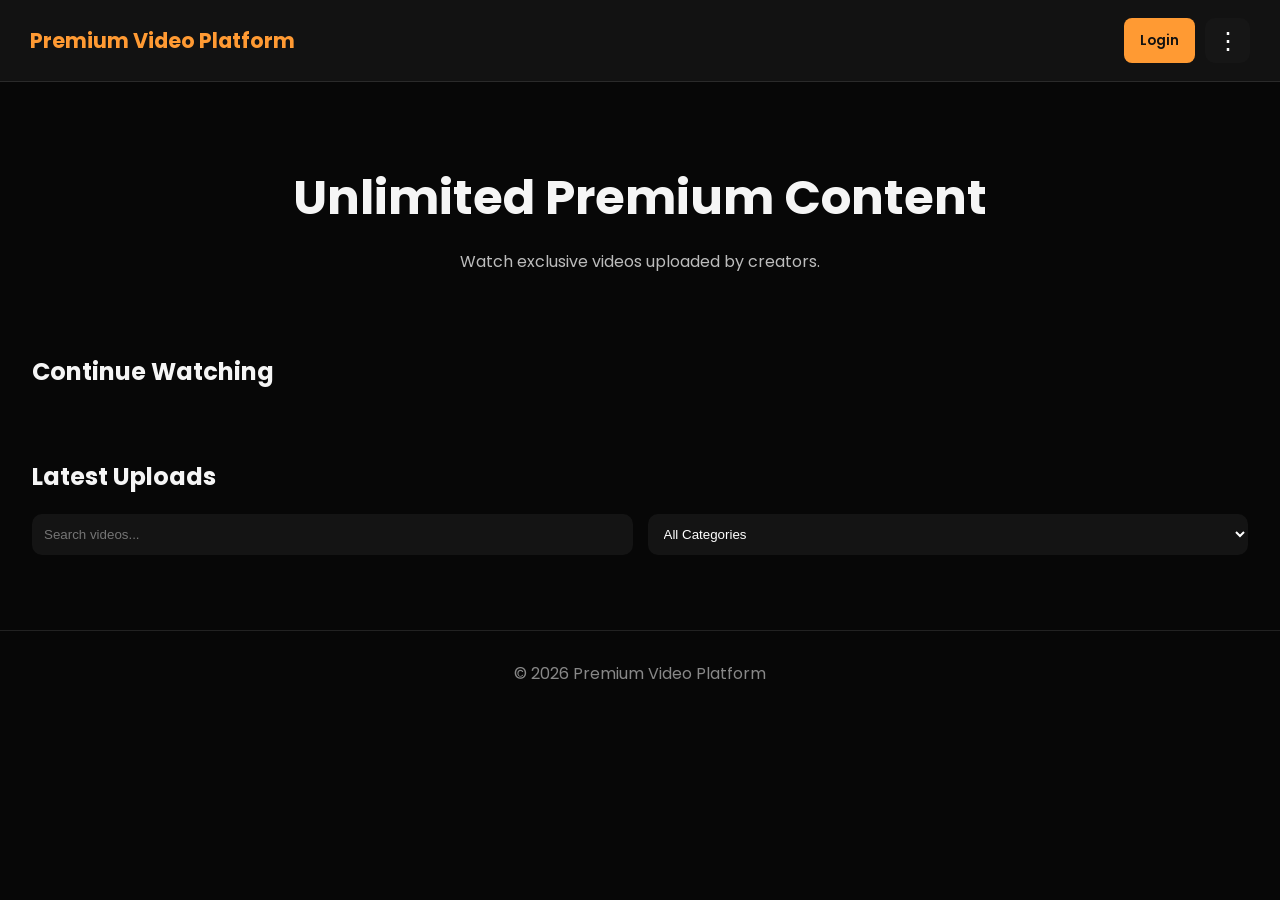
<file: index.html>
<!DOCTYPE html>

<html lang="en">

<head>

<meta charset="UTF-8">

<meta name="viewport" content="width=device-width, initial-scale=1.0">

<title>Premium Video Platform</title>

<link rel="stylesheet" href="css/style.css">

<link rel="preconnect" href="https://fonts.googleapis.com">

<link rel="preconnect" href="https://fonts.gstatic.com" crossorigin>

<link href="https://fonts.googleapis.com/css2?family=Poppins:wght@300;400;500;600;700&display=swap" rel="stylesheet">

</head>

<body>

<!-- Overlay -->

<div id="overlay" class="overlay"></div>

<!-- Sidebar -->

<aside id="sidebar" class="sidebar">

    <div class="sidebar-top">

        <h2>Menu</h2>

        <button id="closeSidebar" class="close-sidebar">

            ✕

        </button>

    </div>

    <nav class="sidebar-links">

        
            <a href="admin-login.html">
                Admin Login
            </a>
        

        <a href="index.html">

            Home

        </a>

        <a href="plans.html">

            Subscription Plans

        </a>

        <a href="profile.html">

            Profile

        </a>

        <a href="login.html">

            Login

        </a>

        <a href="signup.html">

            Signup

        </a>

    </nav>

</aside>

<!-- Header -->

<header class="header">

    <div class="logo">

        Premium Video Platform

    </div>

    <div class="header-actions">

        <button id="loginBtn" class="login-btn">

            Login

        </button>

        <button id="menuBtn" class="menu-btn">

            ⋮

        </button>

    </div>

</header>

<!-- Hero -->

<section class="hero">

    <h1>

        Unlimited Premium Content

    </h1>

    <p>

        Watch exclusive videos uploaded by creators.

    </p>

</section>

<!-- Videos -->

<main class="main-content">

    <section>

        <h2 class="section-title">

            Continue Watching

        </h2>

        <div
        id="continueWatching"
        class="video-grid">

        </div>

    </section>

    <section>

        <h2 class="section-title">

            Latest Uploads

        </h2>

        <div class="search-container">

            <input type="text" id="searchInput" placeholder="Search videos...">

            <select id="categoryFilter">

                <option value="">
                    All Categories
                </option>

            </select>

        </div>

        <div id="videoGrid" class="video-grid">

            <!-- Videos loaded from Supabase -->

        </div>

    </section>

</main>

<!-- Subscription Modal -->

<div id="subscriptionModal" class="modal">

    <div class="modal-content">

        <h2>

            Subscribe To Continue Watching

        </h2>

        <p>

            The free preview has ended.

            Subscribe to unlock the full video.

        </p>

        <button id="subscribeBtn" class="subscribe-btn">

            Subscribe Now

        </button>

        <button id="closeModal" class="close-btn">

            Maybe Later

        </button>

    </div>

</div>

<!-- Loading -->

<div id="loader" class="loader hidden">

    Loading...

</div>

<!-- Footer -->

<footer class="footer">

    <p>

        © 2026 Premium Video Platform

    </p>

</footer>

<!-- Scripts -->

<script type="module" src="js/home.js"></script>

<script type="module" src="js/continue-watching.js"></script>

<script>

    const menuBtn =
        document.getElementById("menuBtn");

    const sidebar =
        document.getElementById("sidebar");

    const overlay =
        document.getElementById("overlay");

    const closeSidebar =
        document.getElementById("closeSidebar");

    menuBtn.addEventListener("click", () => {

        sidebar.classList.add("open");

        overlay.classList.add("show");

    });

    closeSidebar.addEventListener("click", () => {

        sidebar.classList.remove("open");

        overlay.classList.remove("show");

    });

    overlay.addEventListener("click", () => {

        sidebar.classList.remove("open");

        overlay.classList.remove("show");

    });

    document
        .getElementById("loginBtn")
        .addEventListener("click", () => {

            window.location.href =
                "login.html";

        });

</script>

</body>

</html>
</file>
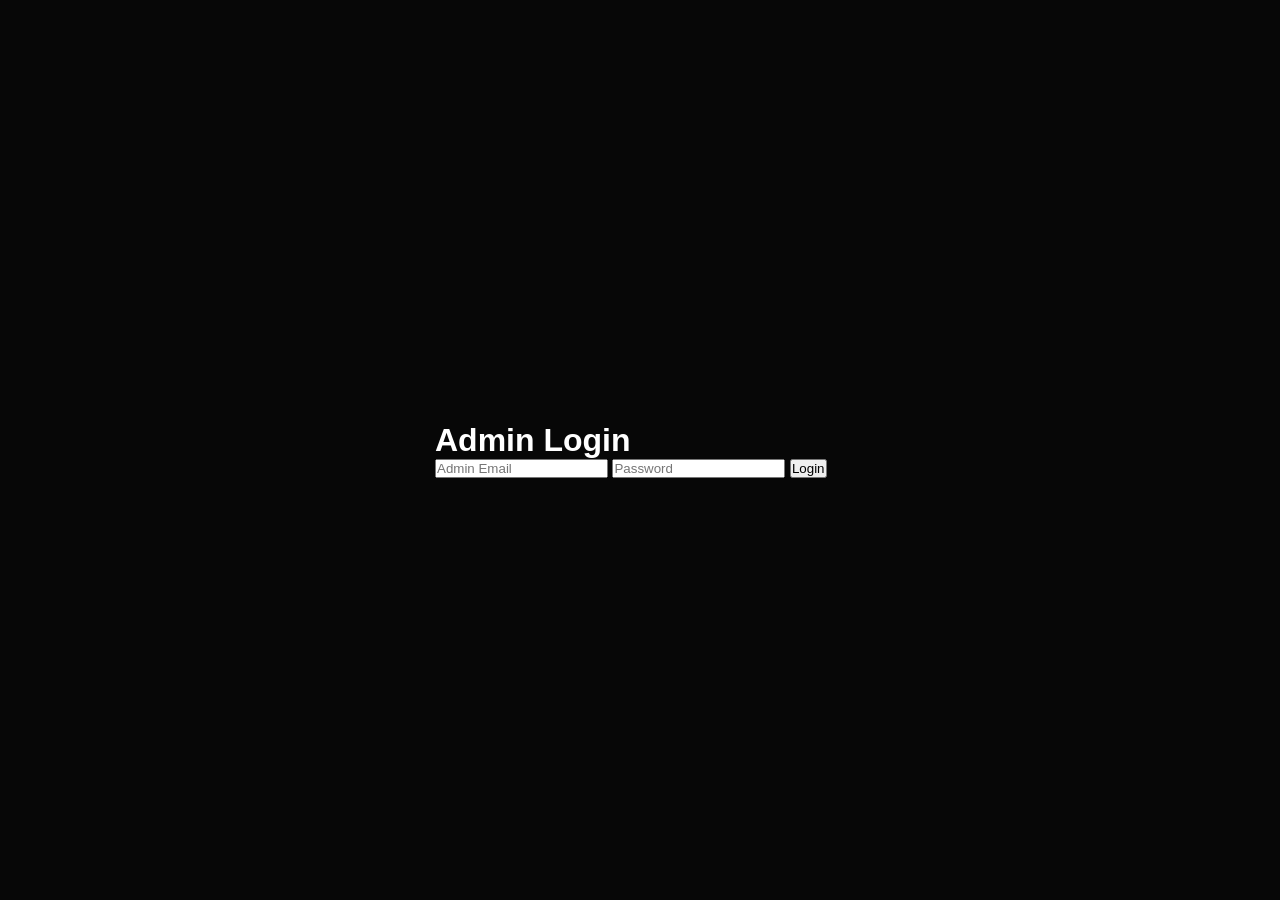
<file: admin-login.html>
<!DOCTYPE html>
<html>

<head>
    <title>Admin Login</title>
    <link rel="stylesheet" href="css/auth.css">
</head>

<body>

    <div class="auth-container">

        <h1>Admin Login</h1>

        <form id="adminLoginForm">

            <input type="email" id="email" placeholder="Admin Email" required>

            <input type="password" id="password" placeholder="Password" required>

            <button type="submit">
                Login
            </button>

        </form>

    </div>

    <script type="module" src="js/admin-login.js"></script>

</body>

</html>
</file>
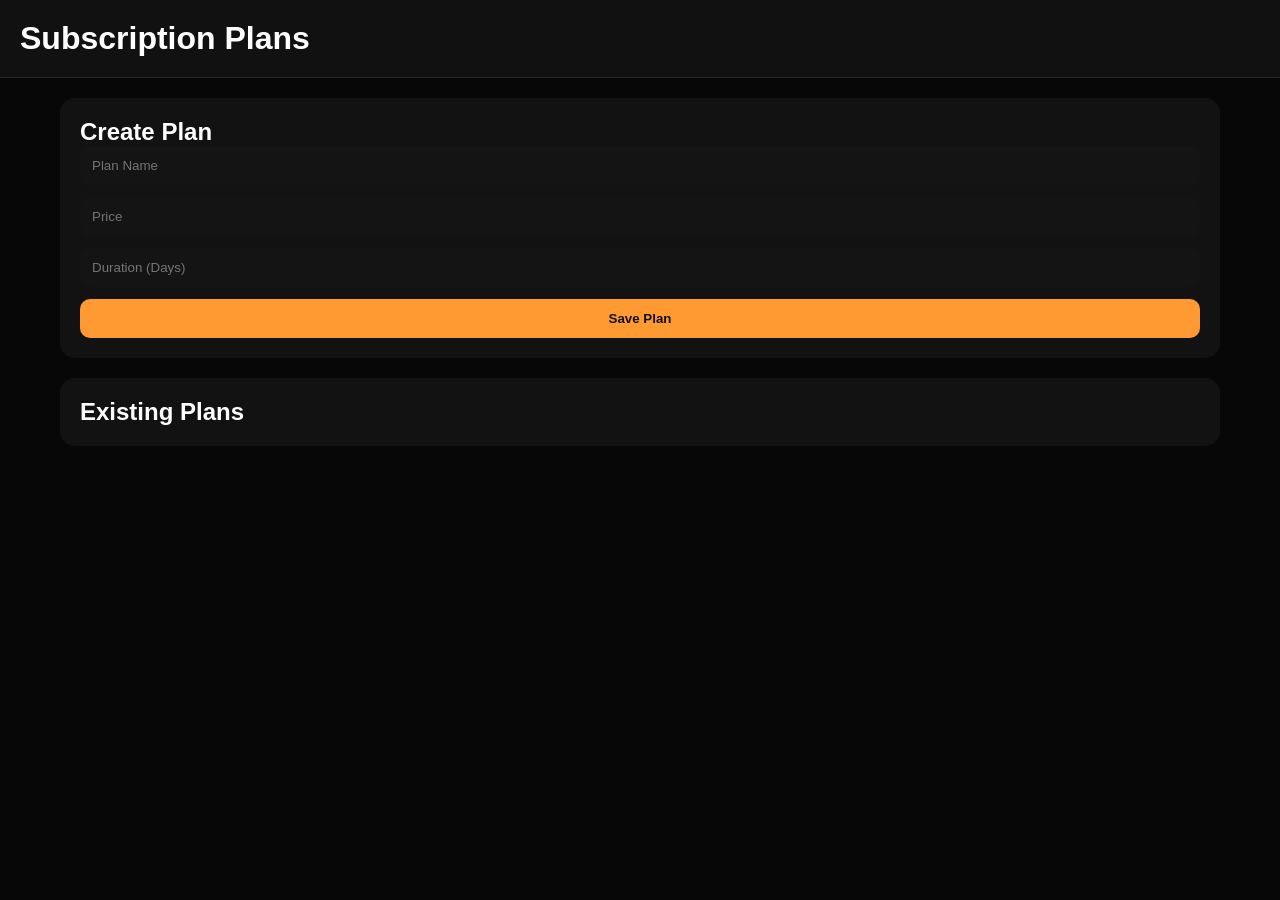
<file: admin-plans.html>
<!DOCTYPE html>
<html lang="en">

<head>
    <meta charset="UTF-8">
    <meta name="viewport" content="width=device-width, initial-scale=1.0">

    <title>Manage Plans</title>

    <link rel="stylesheet" href="css/admin-plans.css">

</head>

<body>

    <header>

        <h1>Subscription Plans</h1>

    </header>

    <main>

        <div class="plan-form">

            <h2>Create Plan</h2>

            <form id="planForm">

                <input type="text" id="planName" placeholder="Plan Name" required>

                <input type="number" id="planPrice" placeholder="Price" required>

                <input type="number" id="planDuration" placeholder="Duration (Days)" required>

                <button type="submit">

                    Save Plan

                </button>

            </form>

        </div>

        <div class="plans-list">

            <h2>Existing Plans</h2>

            <div id="plansContainer">

            </div>

        </div>

    </main>
    
<script type="module" src="js/admin-guard.js">
</script>

    <script type="module" src="js/admin-plans.js"></script>

</body>

</html>
</file>
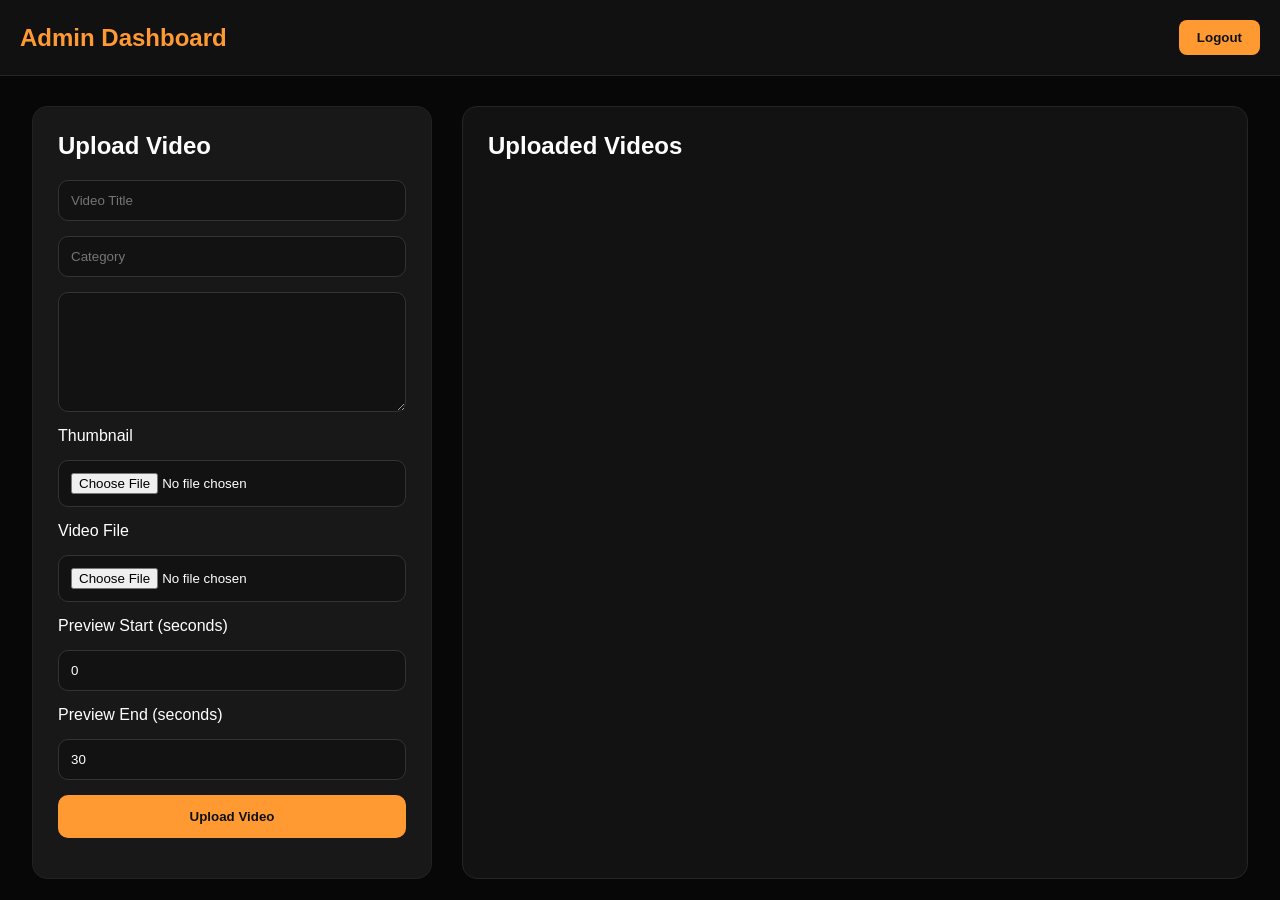
<file: admin.html>
<!DOCTYPE html>
<html lang="en">

<head>

    <meta charset="UTF-8">

    <meta name="viewport" content="width=device-width, initial-scale=1.0">

    <title>Admin Dashboard</title>

    <link rel="stylesheet" href="css/admin.css">

</head>

<body>

    <header class="admin-header">

        <h1>
            Admin Dashboard
        </h1>

        <button id="logoutBtn">
            Logout
        </button>

    </header>

    <main class="admin-container">

        <section class="upload-section">

            <h2>
                Upload Video
            </h2>

            <form id="uploadForm">

                <input type="text" id="title" placeholder="Video Title" required>

                <input
                    type="text"
                    id="category"
                    placeholder="Category">

                <textarea id="description" placeholder="Video Description">
            </textarea>

                <label>

                    Thumbnail

                </label>

                <input type="file" id="thumbnail" accept="image/*" required>

                <label>

                    Video File

                </label>

                <input type="file" id="video" accept="video/*" required>

                <label>

                    Preview Start (seconds)

                </label>

                <input type="number" id="previewStart" min="0" value="0">

                <label>

                    Preview End (seconds)

                </label>

                <input type="number" id="previewEnd" min="1" value="30">

                <button type="submit">

                    Upload Video

                </button>

            </form>

            <p id="uploadStatus"></p>

        </section>

        <section class="videos-section">

            <h2>
                Uploaded Videos
            </h2>

            <div id="videoList">

            </div>

        </section>

    </main>
<script type="module" src="js/admin-guard.js">
</script>

<script type="module" src="js/admin.js">
</script>

   

</body>

</html>
</file>
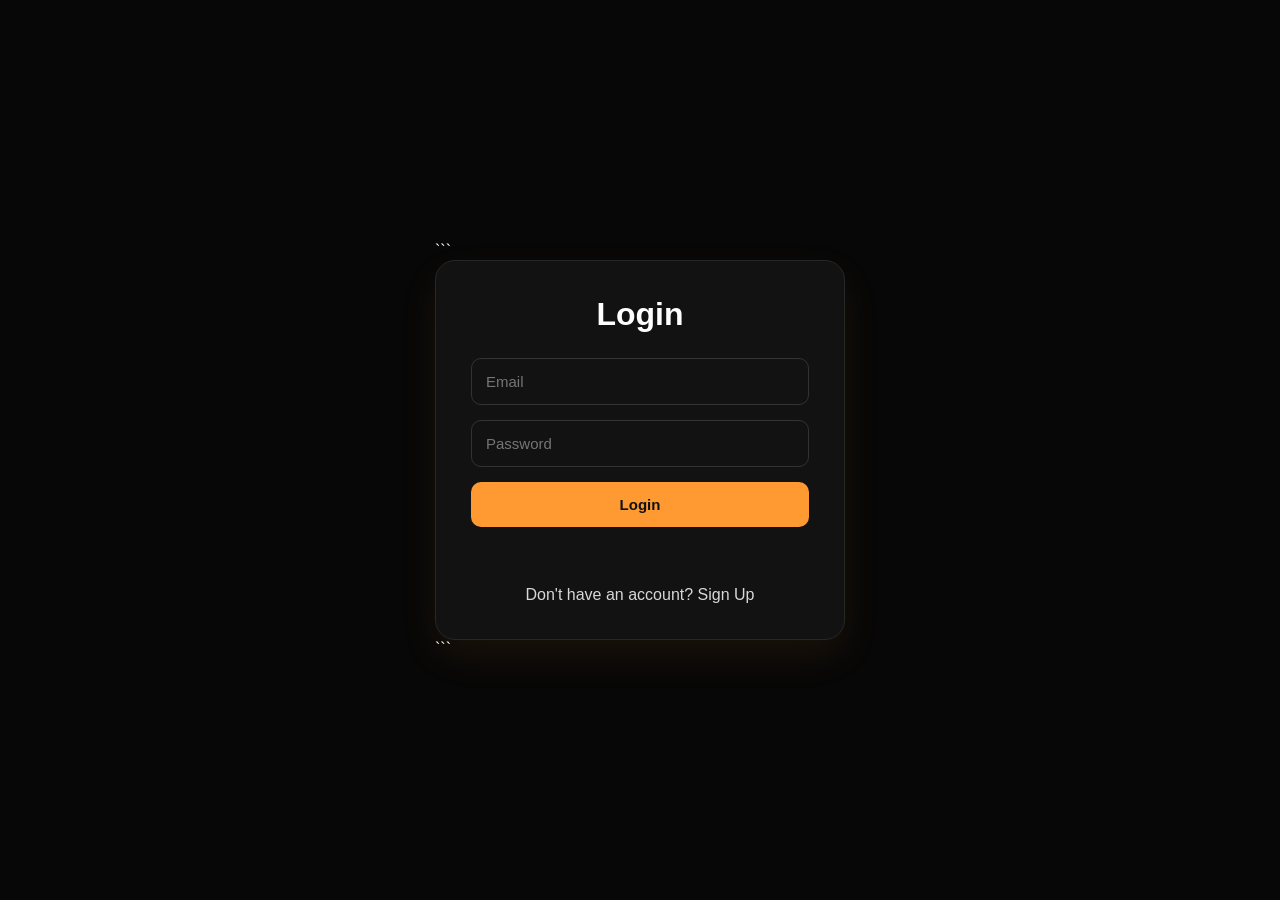
<file: login.html>
<!DOCTYPE html>

<html lang="en">

<head>

    <meta charset="UTF-8">

    <meta name="viewport" content="width=device-width, initial-scale=1.0">

    <title>Login</title>

    <link rel="stylesheet" href="css/auth.css">

</head>

<body>

    <div class="auth-container">

        ```
        <div class="auth-card">

            <h1>

                Login

            </h1>

            <form id="loginForm">

                <input type="email" id="email" placeholder="Email" required>

                <input type="password" id="password" placeholder="Password" required>

                <button type="submit">

                    Login

                </button>

            </form>

            <p id="message"></p>

            <a href="signup.html">

                Don't have an account?
                Sign Up

            </a>

        </div>
        ```

    </div>

    <script type="module">

        import { supabase }
            from './js/supabase.js'

        const form =
            document.getElementById(
                'loginForm'
            )

        const message =
            document.getElementById(
                'message'
            )

        form.addEventListener(
            'submit',
            async (e) => {

                e.preventDefault()

                const email =
                    document.getElementById(
                        'email'
                    ).value

                const password =
                    document.getElementById(
                        'password'
                    ).value

                const {
                    data,
                    error
                }
                    =
                    await supabase.auth.signInWithPassword({
                        email,
                        password
                    })

                if (error) {

                    message.innerText =
                        error.message

                    return
                }

                window.location.href =
                    'index.html'

            })
    </script>

</body>

</html>
</file>
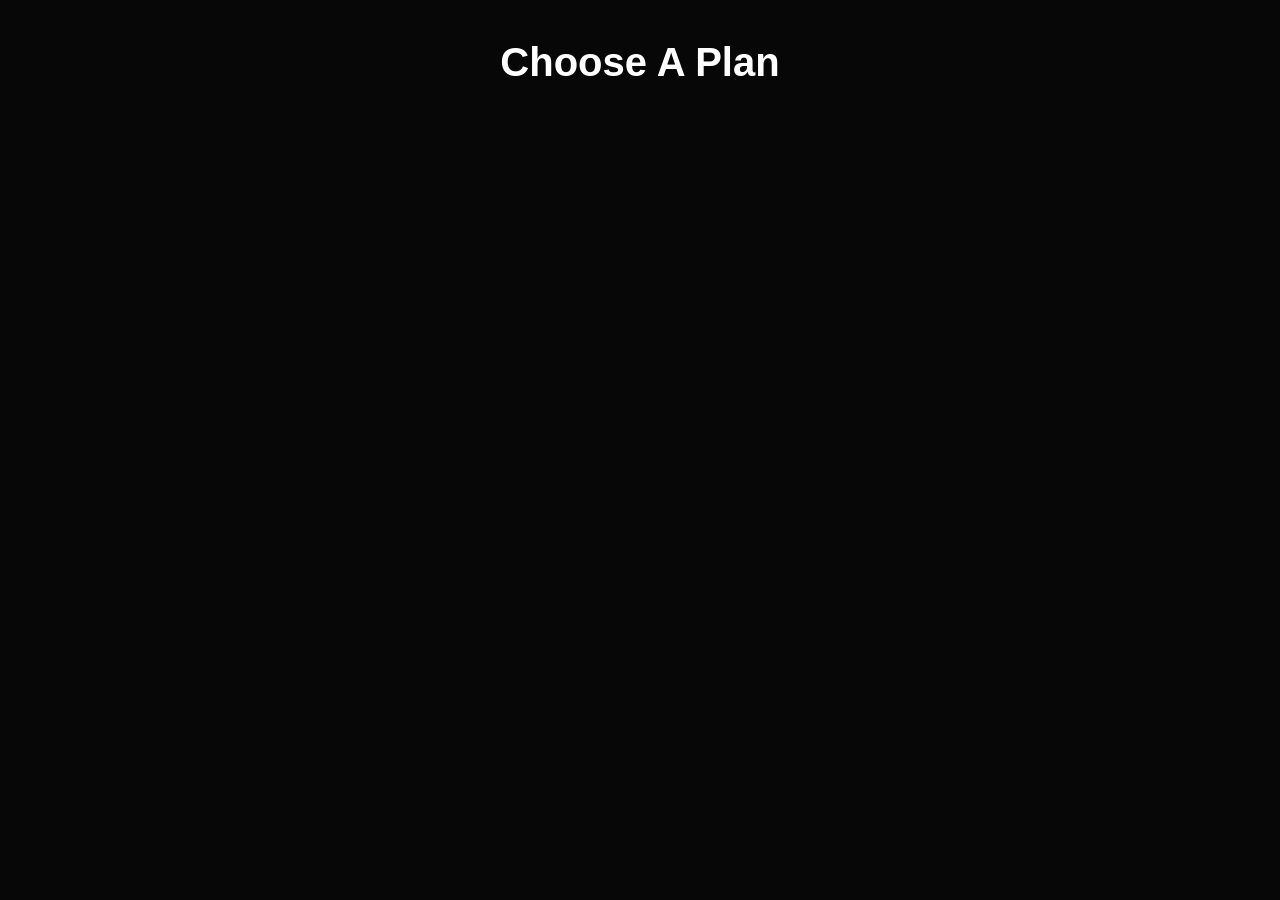
<file: plans.html>
<!DOCTYPE html>
<html lang="en">

<head>

    <meta charset="UTF-8">

    <meta name="viewport" content="width=device-width, initial-scale=1.0">

    <title>Subscription Plans</title>

    <link rel="stylesheet" href="css/plans.css">

</head>

<body>

    <header class="plans-header">

        <h1>
            Choose A Plan
        </h1>

    </header>

    <main class="plans-container">

        <div id="plansGrid">

        </div>

    </main>

    <script type="module" src="js/plans.js">
    </script>

</body>

</html>
</file>
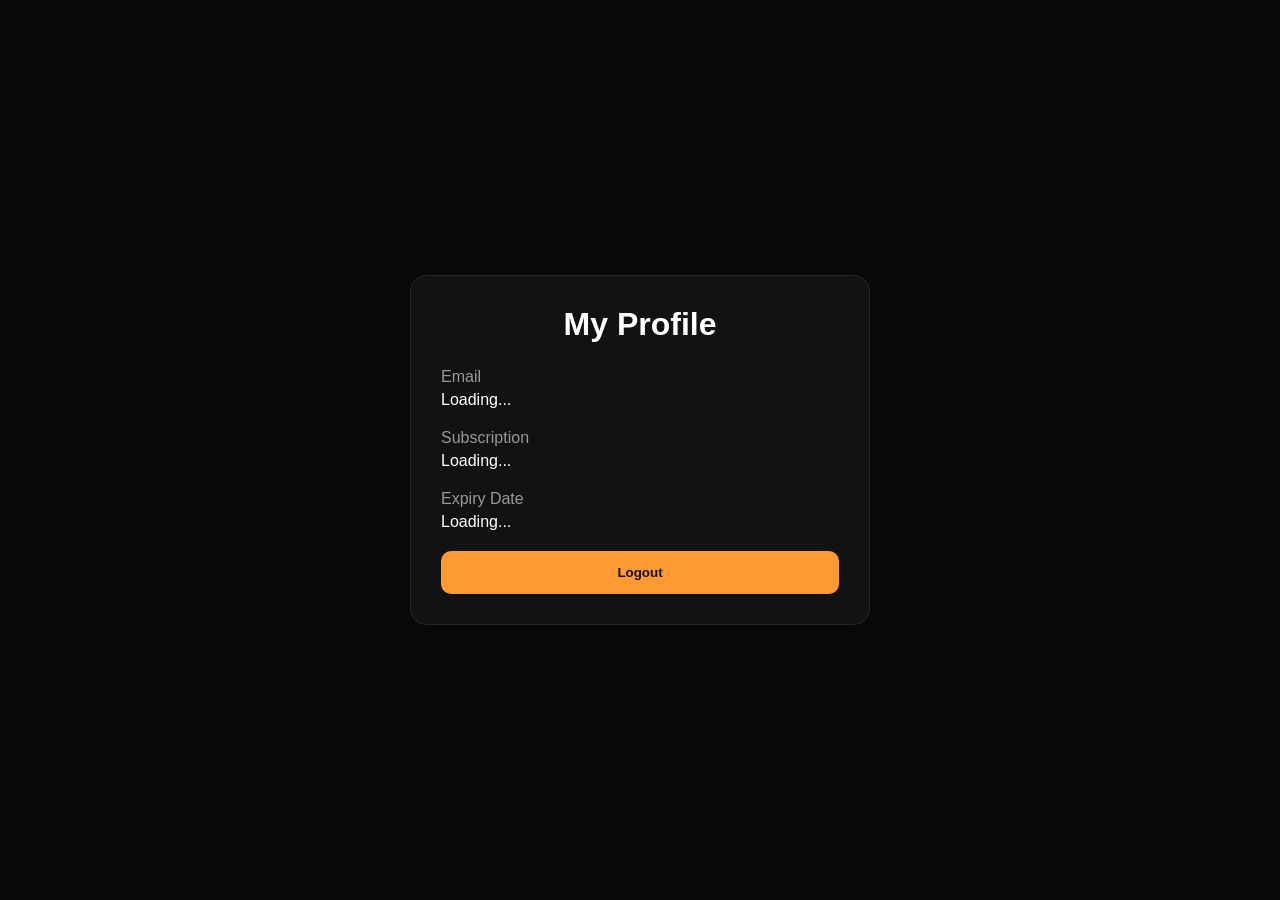
<file: profile.html>
<!DOCTYPE html>
<html lang="en">

<head>

    <meta charset="UTF-8">

    <meta name="viewport" content="width=device-width, initial-scale=1.0">

    <title>Profile</title>

    <link rel="stylesheet" href="css/profile.css">

</head>

<body>

    <div class="profile-container">

        <div class="profile-card">

            <h1>
                My Profile
            </h1>

            <div class="profile-item">

                <label>Email</label>

                <p id="email">
                    Loading...
                </p>

            </div>

            <div class="profile-item">

                <label>Subscription</label>

                <p id="subscriptionStatus">
                    Loading...
                </p>

            </div>

            <div class="profile-item">

                <label>Expiry Date</label>

                <p id="expiryDate">
                    Loading...
                </p>

            </div>

            <button id="logoutBtn">

                Logout

            </button>

        </div>

    </div>

    <script type="module" src="js/profile.js">
    </script>

</body>

</html>
</file>
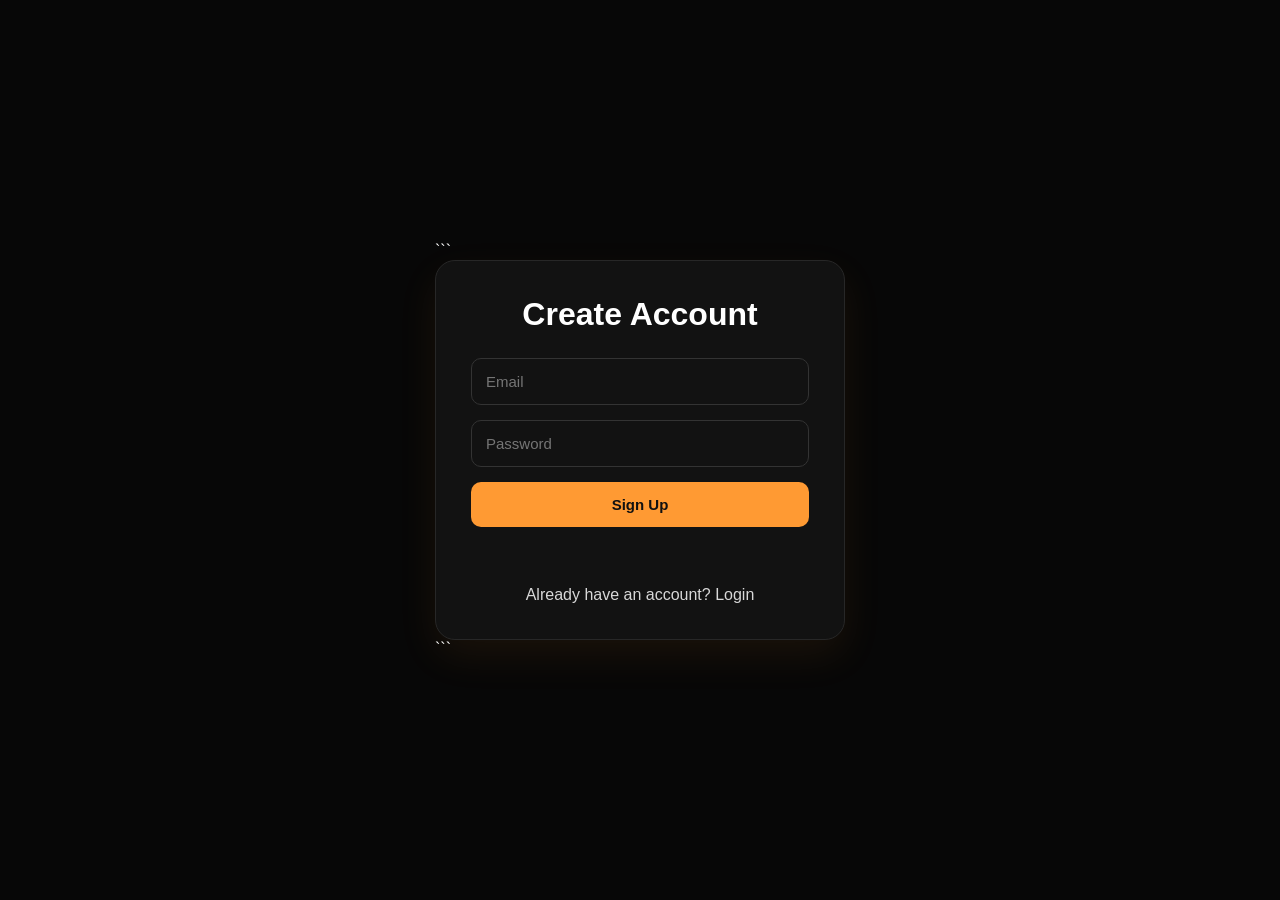
<file: signup.html>
<!DOCTYPE html>

<html lang="en">

<head>

    <meta charset="UTF-8">

    <meta name="viewport" content="width=device-width, initial-scale=1.0">

    <title>Sign Up</title>

    <link rel="stylesheet" href="css/auth.css">

</head>

<body>

    <div class="auth-container">

        ```
        <div class="auth-card">

            <h1>

                Create Account

            </h1>

            <form id="signupForm">

                <input type="email" id="email" placeholder="Email" required>

                <input type="password" id="password" placeholder="Password" required>

                <button type="submit">

                    Sign Up

                </button>

            </form>

            <p id="message"></p>

            <a href="login.html">

                Already have an account?
                Login

            </a>

        </div>
        ```

    </div>

    <script type="module">

        import { supabase }
            from './js/supabase.js'

        const form =
            document.getElementById(
                'signupForm'
            )

        const message =
            document.getElementById(
                'message'
            )

        form.addEventListener(
            'submit',
            async (e) => {

                e.preventDefault()

                const email =
                    document.getElementById(
                        'email'
                    ).value

                const password =
                    document.getElementById(
                        'password'
                    ).value

                const {
                    data,
                    error
                }
                    =
                    await supabase.auth.signUp({
                        email,
                        password
                    })

                if (error) {

                    message.innerText =
                        error.message

                    return
                }

                message.classList.add(
                    'success'
                )

                message.innerText =
                    'Account created successfully. Please login.'

                setTimeout(() => {

                    window.location.href =
                        'login.html'

                }, 2000)

            })
    </script>

</body>

</html>
</file>
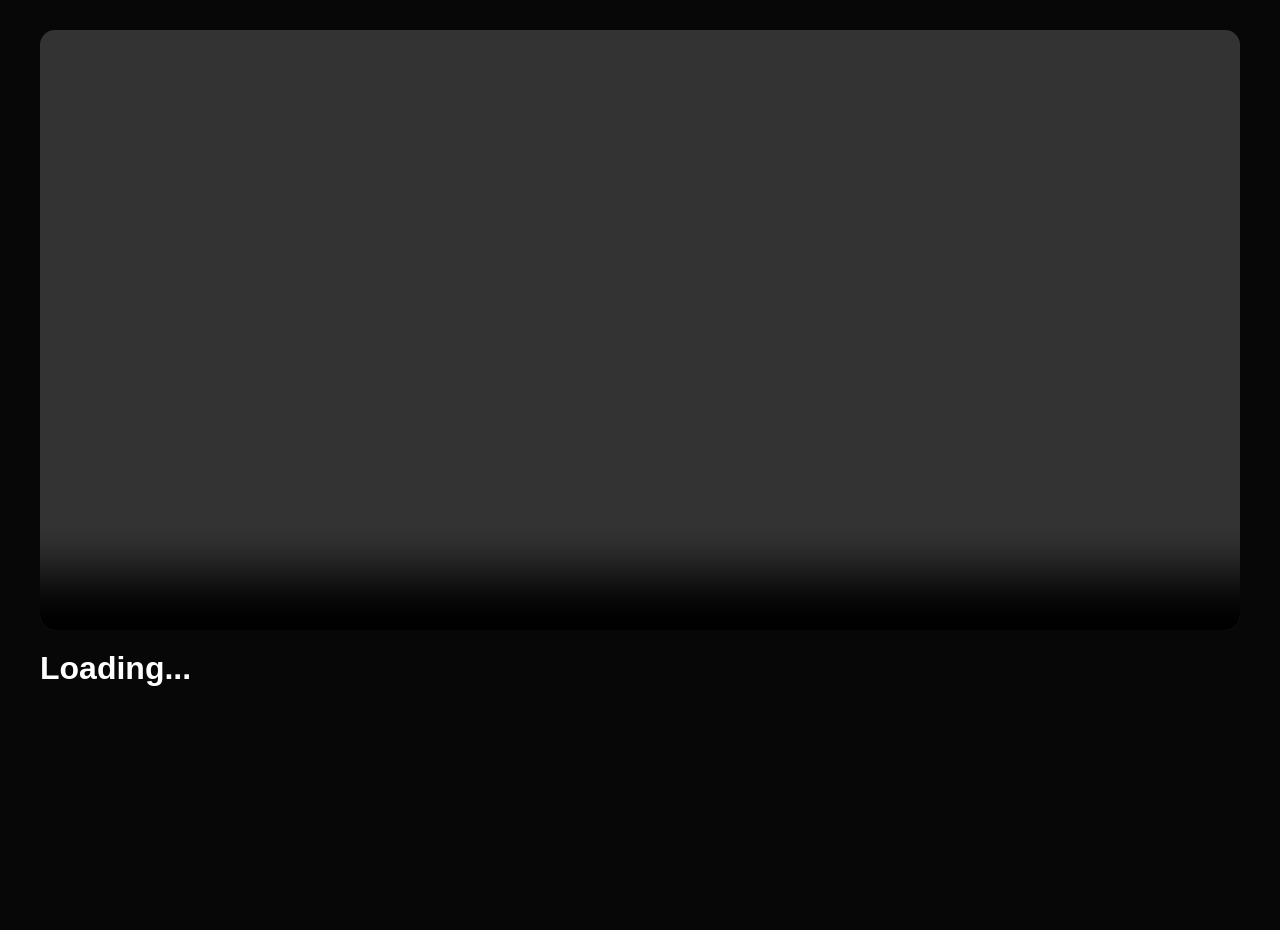
<file: watch.html>
<!DOCTYPE html>

<html lang="en">

<head>

    <meta charset="UTF-8">

    <meta name="viewport" content="width=device-width, initial-scale=1.0">

    <title>Watch Video</title>

    <link rel="stylesheet" href="css/player.css">

</head>

<body>

    <div class="player-container">

        <div class="video-wrapper">

            <video id="videoPlayer" controls playsinline>

            </video>

        </div>

        <div class="video-details">

            <h1 id="videoTitle">

                Loading...

            </h1>

            <p id="videoDescription">

            </p>

        </div>

    </div>

    <div id="subscriptionModal" class="modal">

        <div class="modal-content">

            <h2>

                Subscribe To Continue

            </h2>

            <p>

                Your preview has ended.

                Subscribe to unlock the full video.

            </p>

            <button id="subscribeBtn">

                Subscribe

            </button>

            <button id="closeModal">

                Close

            </button>

        </div>

    </div>

    <script type="module">

       import { supabase }
            from './js/supabase.js'

        import { hasActiveSubscription }
            from './js/subscription-check.js'

        import {
            saveProgress,
            getProgress
        }
            from './js/watch-history.js'

        const params =
            new URLSearchParams(
                window.location.search
            )

        const videoId =
            params.get('id')

        const storageFile =
            params.get('file')

        const player =
            document.getElementById(
                'videoPlayer'
            )

        const title =
            document.getElementById(
                'videoTitle'
            )

        const description =
            document.getElementById(
                'videoDescription'
            )

        const modal =
            document.getElementById(
                'subscriptionModal'
            )

        async function loadVideo() {
            if (videoId) {
                const {
                    data,
                    error
                } = await supabase
                    .from('videos')
                    .select('*')
                    .eq('id', videoId)
                    .single()

                console.log('DATA:', data)
                console.log('ERROR:', error)

                if (error || !data) {
                    console.error(error)
                    if (storageFile) {
                        return loadStorageVideo(storageFile)
                    }
                    return
                }

                title.innerText =
                    data.title

                description.innerText =
                    data.description || ''

                player.src =
                    await resolveVideoSrc(data.video_url)

                const lastPosition =
                    await getProgress(videoId)

                await setupPlayback(lastPosition, data.preview_start, data.preview_end)
                return
            }

            if (storageFile) {
                return loadStorageVideo(storageFile)
            }

            console.error('No video id or storage file provided.')
        }

        async function loadStorageVideo(fileName) {
            title.innerText =
                fileName.replace(/\.[^/.]+$/, '')

            description.innerText =
                'Video loaded from storage fallback.'

            const {
                data: signedData,
                error: signedError
            } = await supabase
                .storage
                .from('videos')
                .createSignedUrl(fileName, 60 * 60)

            if (signedError || !signedData?.signedUrl) {
                console.error(signedError)
                return
            }

            player.src =
                signedData.signedUrl

            const lastPosition =
                await getProgress(fileName)

            await setupPlayback(lastPosition, 0, 30)
        }

        async function resolveVideoSrc(url) {
            if (!url) return null

            try {
                const parsed = new URL(url)
                const marker = '/videos/'
                const markerIndex = parsed.pathname.indexOf(marker)

                if (markerIndex !== -1) {
                    const path = parsed.pathname.slice(markerIndex + marker.length)
                    const {
                        data: signedData,
                        error: signedError
                    } = await supabase
                        .storage
                        .from('videos')
                        .createSignedUrl(path, 60 * 60)

                    if (!signedError && signedData?.signedUrl) {
                        return signedData.signedUrl
                    }
                }
            } catch (err) {
                console.warn('Could not parse video URL for signed fallback', err)
            }

            return url
        }

        async function setupPlayback(lastPosition, previewStart, previewEnd = 30) {
            player.addEventListener(
                'loadedmetadata',
                () => {
                    if(lastPosition > 0){
                        player.currentTime =
                        lastPosition
                    }else{
                        player.currentTime =
                        previewStart || 0
                    }
                })

            const subscribed =
                await hasActiveSubscription()

            if (!subscribed) {
                player.addEventListener(
                    'timeupdate',
                    () => {
                        if (
                            player.currentTime >= previewEnd
                        ) {
                            player.pause()
                            modal.classList.add(
                                'show'
                            )
                        }
                    })
            }
        }

        document
            .getElementById(
                'closeModal'
            )
            .onclick = () => {

                modal.classList.remove(
                    'show'
                )

            }

        document
            .getElementById(
                'subscribeBtn'
            )
            .onclick = () => {

                window.location.href =
                    'plans.html'

            }

        setInterval(()=>{

            if(
                !player.paused
            ){

                saveProgress(
                    videoId || storageFile,
                    player.currentTime
                )

            }

        },10000)

        loadVideo()

    </script>

</body>

</html>
</file>
<file: css/style.css>
* {
    margin: 0;
    padding: 0;
    box-sizing: border-box;
}

body {
    background: #070707;
    color: #f5f5f5;
    font-family: 'Poppins', sans-serif;
    min-height: 100vh;
}

a {
    text-decoration: none;
    color: #ff9a33;
}

button {
    cursor: pointer;
    font-family: 'Poppins', sans-serif;
}

/* Header */

.header {
    display: flex;
    justify-content: space-between;
    align-items: center;

    padding: 18px 30px;

    background: #121212;

    border-bottom: 1px solid #2a2a2a;

    position: sticky;
    top: 0;
    z-index: 100;
}

.logo {
    font-size: 1.3rem;
    font-weight: 700;
    color: #ff9a33;
}

.header-actions {
    display: flex;
    gap: 10px;
}

.login-btn {
    background: #ff9a33;
    color: #111;
    border: none;
    border-radius: 8px;
    padding: 10px 16px;
    font-weight: 600;
}

.menu-btn {
    background: #161616;
    color: #ffffff;
    border: none;

    width: 45px;
    height: 45px;

    border-radius: 10px;

    font-size: 24px;
}

/* Hero */

.hero {
    text-align: center;
    padding: 80px 20px;
}

.hero h1 {
    font-size: 3rem;
    margin-bottom: 15px;
}

.hero p {
    color: #bcbcbc;
    font-size: 1rem;
}

/* Content */

.main-content {
    width: 95%;
    max-width: 1400px;
    margin: auto;
}

.section-title {
    margin-bottom: 20px;
    font-size: 1.5rem;
}

/* Video Grid */

.video-grid {

    display: grid;

    grid-template-columns:
        repeat(auto-fill, minmax(300px, 1fr));

    gap: 25px;

    margin-bottom: 50px;
}

.video-card {

    background: #0f0f0f;

    border: 1px solid #272727;

    border-radius: 15px;

    overflow: hidden;

    transition: .3s;

    cursor: pointer;
}

.video-card:hover {

    transform: translateY(-5px);

    box-shadow:
        0 10px 40px rgba(255, 154, 51, .18);
}

.video-thumbnail {

    width: 100%;
    height: 200px;

    object-fit: cover;
}

.video-info {
    padding: 15px;
}

.video-title {
    font-size: 1rem;
    font-weight: 600;
    margin-bottom: 6px;
}

.video-description {
    color: #aaa;
    font-size: .9rem;
}

/* Sidebar */

.sidebar {

    position: fixed;

    top: 0;
    right: -300px;

    width: 280px;
    height: 100vh;

    background: #111;

    z-index: 1000;

    transition: .3s;

    padding: 25px;
}

.sidebar.open {
    right: 0;
}

.sidebar-top {

    display: flex;
    justify-content: space-between;
    align-items: center;

    margin-bottom: 30px;
}

.close-sidebar {

    background: none;
    border: none;
    color: white;
    font-size: 24px;
}

.sidebar-links {

    display: flex;
    flex-direction: column;
    gap: 15px;
}

.sidebar-links a {

    padding: 12px;
    background: #171717;

    border-radius: 8px;
    color: #f5f5f5;
}

.sidebar-links a:hover {
    background: #ff9a33;
    color: #111;
}

/* Overlay */

.overlay {

    position: fixed;

    top: 0;
    left: 0;

    width: 100%;
    height: 100%;

    background: rgba(0, 0, 0, .6);

    opacity: 0;
    visibility: hidden;

    transition: .3s;

    z-index: 999;
}

.overlay.show {

    opacity: 1;
    visibility: visible;
}

/* Modal */

.modal {

    position: fixed;

    top: 0;
    left: 0;

    width: 100%;
    height: 100%;

    display: none;

    justify-content: center;
    align-items: center;

    background: rgba(0, 0, 0, .7);

    z-index: 1200;
}

.modal.show {
    display: flex;
}

.modal-content {

    background: #121212;

    width: 90%;
    max-width: 420px;

    border-radius: 16px;

    padding: 30px;

    text-align: center;
}

.modal-content h2 {
    margin-bottom: 15px;
    color: #ffb16c;
}

.modal-content p {
    color: #d8d8d8;
    margin-bottom: 25px;
}

.subscribe-btn {

    width: 100%;

    border: none;

    background: #ff9a33;

    color: #111;

    font-weight: 700;

    padding: 12px;

    border-radius: 10px;

    margin-bottom: 10px;
}

.close-btn {

    width: 100%;

    border: none;

    background: #1c1c1c;

    color: white;

    padding: 12px;

    border-radius: 10px;
}

/* Loader */

.loader {

    position: fixed;

    bottom: 20px;
    right: 20px;

    background: #222;

    padding: 10px 15px;

    border-radius: 10px;
}

.hidden {
    display: none;
}

/* Footer */

.footer {

    text-align: center;

    padding: 30px;

    border-top: 1px solid #222;

    color: #888;
}

/* Mobile */

@media(max-width:768px) {

    .hero h1 {
        font-size: 2rem;
    }

    .video-grid {

        grid-template-columns:
            repeat(auto-fill, minmax(250px, 1fr));
    }

    .header {

        padding: 15px;
    }
}

.search-container {

    display: flex;

    gap: 15px;

    margin-bottom: 25px;
}

.search-container input,
.search-container select {

    flex: 1;

    padding: 12px;

    border: none;

    border-radius: 10px;

    background: #141414;

    color: white;
}
</file>
<file: css/auth.css>
* {
    margin: 0;
    padding: 0;
    box-sizing: border-box;
}

body {
    min-height: 100vh;

    display: flex;
    justify-content: center;
    align-items: center;

    background: #070707;

    font-family: 'Poppins', sans-serif;

    color: white;
}

.auth-container {
    width: 100%;
    max-width: 450px;
    padding: 20px;
}

.auth-card {

    background: #121212;

    border: 1px solid #272727;

    border-radius: 20px;

    padding: 35px;

    box-shadow:
        0 16px 40px rgba(255, 154, 51, .08);
}

.auth-card h1 {

    text-align: center;

    margin-bottom: 25px;

    font-size: 2rem;
}

.auth-card form {

    display: flex;

    flex-direction: column;

    gap: 15px;
}

.auth-card input {

    width: 100%;

    padding: 14px;

    border-radius: 10px;

    border: 1px solid #333;

    background: #121212;

    color: white;

    font-size: 15px;

    outline: none;
}

.auth-card input:focus {

    border-color: #666;
}

.auth-card button {

    padding: 14px;

    border: none;

    border-radius: 10px;

    background: #ff9a33;

    color: #111;

    font-weight: 700;

    font-size: 15px;

    transition: .3s;
}

.auth-card button:hover {

    transform: translateY(-2px);
}

.auth-card a {

    display: block;

    margin-top: 20px;

    text-align: center;

    color: #d8d8d8;

    text-decoration: none;
}

.auth-card a:hover {

    color: #ff9a33;
}

#message {

    margin-top: 15px;

    text-align: center;

    color: #ff9a33;

    min-height: 24px;
}

.success {

    color: #66ff99 !important;
}

@media(max-width:500px) {

    .auth-card {

        padding: 25px;
    }

    .auth-card h1 {

        font-size: 1.7rem;
    }
}
</file>
<file: css/admin-plans.css>
* {
    margin: 0;
    padding: 0;
    box-sizing: border-box;
}

body {
    background: #070707;
    color: white;
    font-family: Poppins, sans-serif;
}

header {
    padding: 20px;
    background: #111;
    border-bottom: 1px solid #272727;
}

main {
    max-width: 1200px;
    margin: auto;
    padding: 20px;
}

.plan-form,
.plans-list {

    background: #121212;

    padding: 20px;

    border-radius: 15px;

    margin-bottom: 20px;
}

form {
    display: flex;
    flex-direction: column;
    gap: 12px;
}

input {
    padding: 12px;
    border: none;
    border-radius: 10px;
    background: #141414;
    color: white;
}

button {
    padding: 12px;
    border: none;
    border-radius: 10px;
    font-weight: 700;
    cursor: pointer;
    background: #ff9a33;
    color: #111;
}

.plan-card {

    background: #121212;

    padding: 15px;

    border-radius: 10px;

    margin-bottom: 10px;
    border: 1px solid #272727;
}

.delete-btn {
    background: #ff9a33;
    color: #111;
    margin-top: 10px;
    width: 100%;
}
</file>
<file: css/admin.css>
* {
    margin: 0;
    padding: 0;
    box-sizing: border-box;
}

body {
    background: #070707;
    color: white;
    font-family: 'Poppins', sans-serif;
    min-height: 100vh;
}

.admin-header {

    display: flex;
    justify-content: space-between;
    align-items: center;

    padding: 20px;

    background: #111;

    border-bottom: 1px solid #252525;
}

.admin-header h1 {
    font-size: 1.5rem;
    color: #ff9a33;
}

.admin-header button {

    background: #ff9a33;
    color: #111;

    border: none;

    padding: 10px 18px;

    border-radius: 8px;

    font-weight: 600;
}

.admin-container {

    width: 95%;

    max-width: 1400px;

    margin: 30px auto;

    display: grid;

    grid-template-columns:
        400px 1fr;

    gap: 30px;
}

.upload-section {

    background: #181818;

    padding: 25px;

    border-radius: 15px;

    border: 1px solid #222;
}

.upload-section h2 {
    margin-bottom: 20px;
}

#uploadForm {

    display: flex;

    flex-direction: column;

    gap: 15px;
}

#uploadForm input,
#uploadForm textarea {

    width: 100%;

    padding: 12px;

    border-radius: 10px;

    border: 1px solid #333;

    background: #121212;

    color: white;
}

#uploadForm textarea {

    min-height: 120px;

    resize: vertical;
}

#uploadForm button {

    padding: 14px;

    border: none;

    border-radius: 10px;

    background: #ff9a33;

    color: #111;

    font-weight: 700;
}

#uploadStatus {

    margin-top: 15px;

    color: #ffb16c;
}

.videos-section {

    background: #121212;

    padding: 25px;

    border-radius: 15px;

    border: 1px solid #252525;
}

.videos-section h2 {
    margin-bottom: 20px;
}

#videoList {

    display: grid;

    grid-template-columns:
        repeat(auto-fill, minmax(280px, 1fr));

    gap: 20px;
}

.video-item {

    background: #111;

    border-radius: 12px;

    overflow: hidden;

    border: 1px solid #252525;
}

.video-item img {

    width: 100%;

    height: 180px;

    object-fit: cover;
}

.video-item-content {

    padding: 15px;
}

.video-item h3 {

    margin-bottom: 8px;
}

.video-item p {

    color: #ccc;

    font-size: .9rem;

    margin-bottom: 15px;
}

.delete-btn {

    width: 100%;

    padding: 10px;

    border: none;

    border-radius: 8px;

    background: #ff9a33;

    color: #111;

    font-weight: 600;
}

@media(max-width:1000px) {

    .admin-container {

        grid-template-columns: 1fr;
    }
}

@media(max-width:768px) {

    .admin-header {

        flex-direction: column;

        gap: 15px;
    }

    .upload-section,
    .videos-section {

        padding: 20px;
    }
}
</file>
<file: css/plans.css>
* {
    margin: 0;
    padding: 0;
    box-sizing: border-box;
}

body {
    background: #070707;
    color: white;
    font-family: 'Poppins', sans-serif;
    min-height: 100vh;
}

.plans-header {

    text-align: center;

    padding: 40px 20px;
}

.plans-header h1 {

    font-size: 2.5rem;
}

.plans-container {

    width: 95%;

    max-width: 1200px;

    margin: auto;
}

#plansGrid {

    display: grid;

    grid-template-columns:
        repeat(auto-fill, minmax(300px, 1fr));

    gap: 25px;

    padding-bottom: 40px;
}

.plan-card {

    background: #111;

    border-radius: 16px;

    padding: 25px;

    border: 1px solid #272727;

    text-align: center;
}

.plan-card h2 {

    margin-bottom: 15px;
}

.plan-price {

    font-size: 2rem;

    font-weight: 700;

    margin-bottom: 15px;
}

.plan-duration {

    color: #aaa;

    margin-bottom: 20px;
}

.subscribe-btn {

    width: 100%;

    padding: 12px;

    border: none;

    border-radius: 10px;

    background: #ff9a33;

    color: #111;

    font-weight: 700;
}
</file>
<file: css/profile.css>
* {
    margin: 0;
    padding: 0;
    box-sizing: border-box;
}

body {
    background: #080808;
    color: white;
    font-family: 'Poppins', sans-serif;

    min-height: 100vh;

    display: flex;
    justify-content: center;
    align-items: center;
}

.profile-container {
    width: 100%;
    max-width: 500px;
    padding: 20px;
}

.profile-card {

    background: #121212;

    border: 1px solid #272727;

    border-radius: 16px;

    padding: 30px;
}

.profile-card h1 {

    text-align: center;

    margin-bottom: 25px;
}

.profile-item {

    margin-bottom: 20px;
}

.profile-item label {

    display: block;

    color: #999;

    margin-bottom: 5px;
}

.profile-item p {

    font-size: 1rem;
}

#logoutBtn {

    width: 100%;

    padding: 14px;

    border: none;

    border-radius: 10px;

    background: #ff9a33;

    color: #111;

    font-weight: 700;
}
</file>
<file: css/player.css>
* {
    margin: 0;
    padding: 0;
    box-sizing: border-box;
}

body {
    background: #070707;
    color: white;
    font-family: 'Poppins', sans-serif;
    min-height: 100vh;
}

.player-container {
    width: 95%;
    max-width: 1200px;
    margin: 30px auto;
}

.video-wrapper {
    width: 100%;
    background: #111;
    border-radius: 15px;
    overflow: hidden;
}

#videoPlayer {
    width: 100%;
    max-height: 80vh;
    display: block;
}

.video-details {
    margin-top: 20px;
}

.video-details h1 {
    font-size: 2rem;
    margin-bottom: 10px;
}

.video-details p {
    color: #bdbdbd;
    line-height: 1.6;
}

.modal {
    position: fixed;
    top: 0;
    left: 0;
    width: 100%;
    height: 100%;

    display: none;

    justify-content: center;
    align-items: center;

    background: rgba(0, 0, 0, .75);

    z-index: 9999;
}

.modal.show {
    display: flex;
}

.modal-content {
    width: 90%;
    max-width: 420px;

    background: #181818;

    border-radius: 16px;

    padding: 30px;

    text-align: center;

    border: 1px solid #2a2a2a;
}


.modal-content h2 {
    margin-bottom: 15px;
}

.modal-content p {
    color: #c7c7c7;
    margin-bottom: 25px;
}

#subscribeBtn {
    width: 100%;
    padding: 14px;

    border: none;

    border-radius: 10px;

    background: #ff9a33;

    color: #111;

    font-weight: 700;

    margin-bottom: 10px;
}


#closeModal {
    width: 100%;
    padding: 14px;

    border: none;

    border-radius: 10px;

    background: #1c1c1c;

    color: white;
}


@media(max-width:768px) {

    .player-container {
        width: 100%;
        margin: 0;
    }

    .video-wrapper {
        border-radius: 0;
    }

    .video-details {
        padding: 20px;
    }

    .video-details h1 {
        font-size: 1.5rem;
    }

}
</file>
